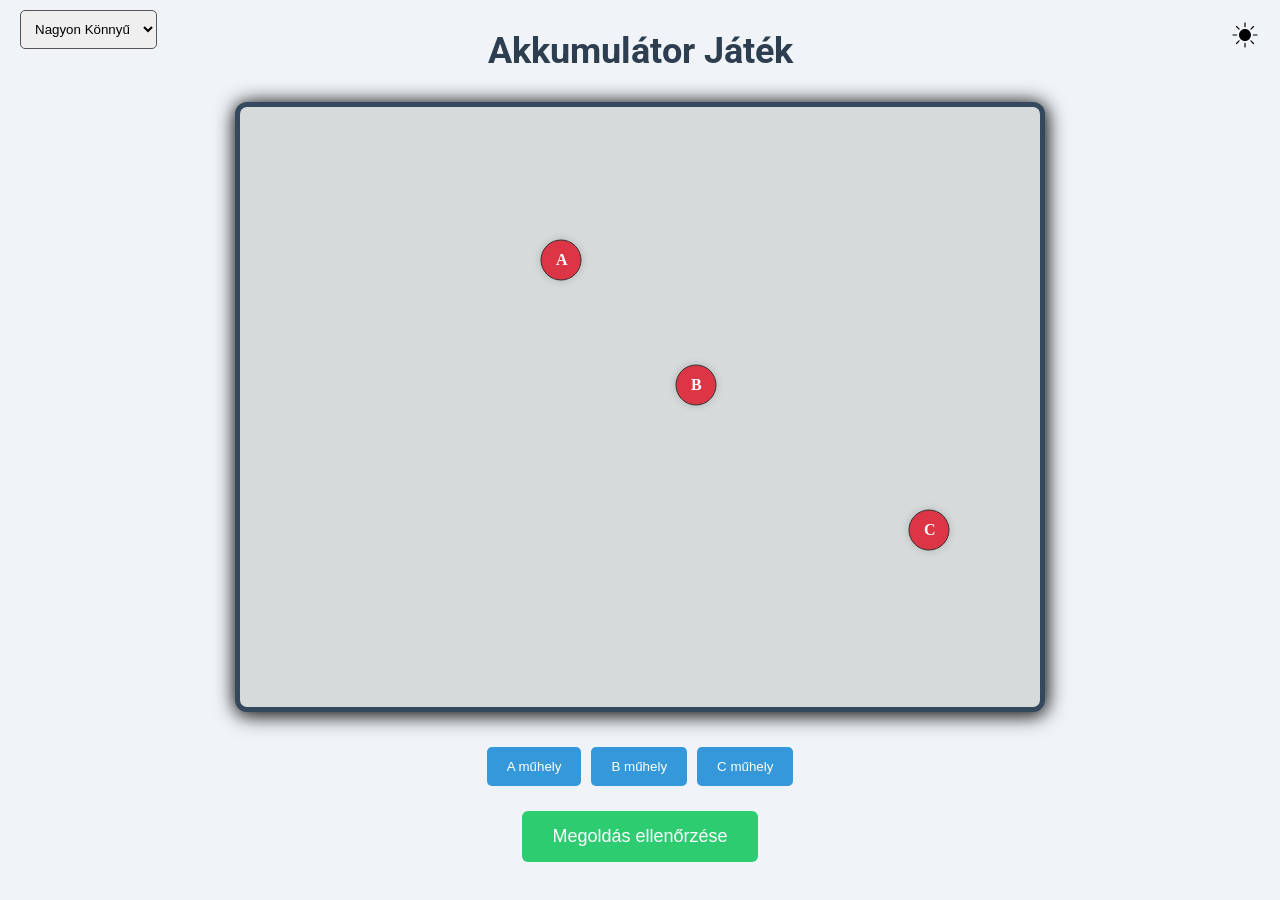
<file: javascr-canvas/oldal/index.html>
<!DOCTYPE html>
<html lang="hu">
<head>
    <meta charset="UTF-8">
    <meta name="viewport" content="width=device-width, initial-scale=1.0">
    <title>Akkumulátor Játék</title>
    <link href="https://fonts.googleapis.com/css2?family=Roboto:wght@400;700&display=swap" rel="stylesheet">
    <link rel="stylesheet" href="style.css">
</head>
<body>
    <div id="segedsegModal" class="modal">
        <div class="modal-tartalom">
            <span id="modalBezaras" class="modal-bezar">&times;</span>
            <h2 id="modalCim">Segítség, <span id="jatekosNevModal"></span>!</h2>
            <p id="modalUzenet">A vihar elvitte az áramot, segítened kell az embereknek!</p>
            <button id="modalRendben">Rendben, segítek!</button>
        </div>
    </div>
    <header>
        <h1>Akkumulátor Játék</h1>
        <button id="sotetGomb" class="sotet-kapcsolo">
            <img src="../forras/images/sun.svg" alt="Nap ikon" class="nap-ikon" width="50" height="50">
            <img src="../forras/images/moon.svg" alt="Hold ikon" class="hold-ikon" height="800" width="800">
        </button>
    </header>
    <main>
        <div id="feladvanykivalaszto">
            <select id="feladvanylista">
                <option value="1">Nagyon Könnyű</option>
                <option value="2">Könnyű</option>
                <option value="3">Közepes</option>
                <option value="4">Nehéz</option>
                <option value="5">Ultra Nehéz</option>
            </select>
            <button id="feladvanybetoltes"></button>
        </div>
        <canvas id="jatekVaszon" width="800" height="600"></canvas>
        <div id="muhelyek"></div>
        <button id="megoldasEllenorzese">Megoldás ellenőrzése</button>
        <br>
        <div id="allapot"></div>
        <script src="script.js"></script>
    </main>
</body>
</html>
</file>
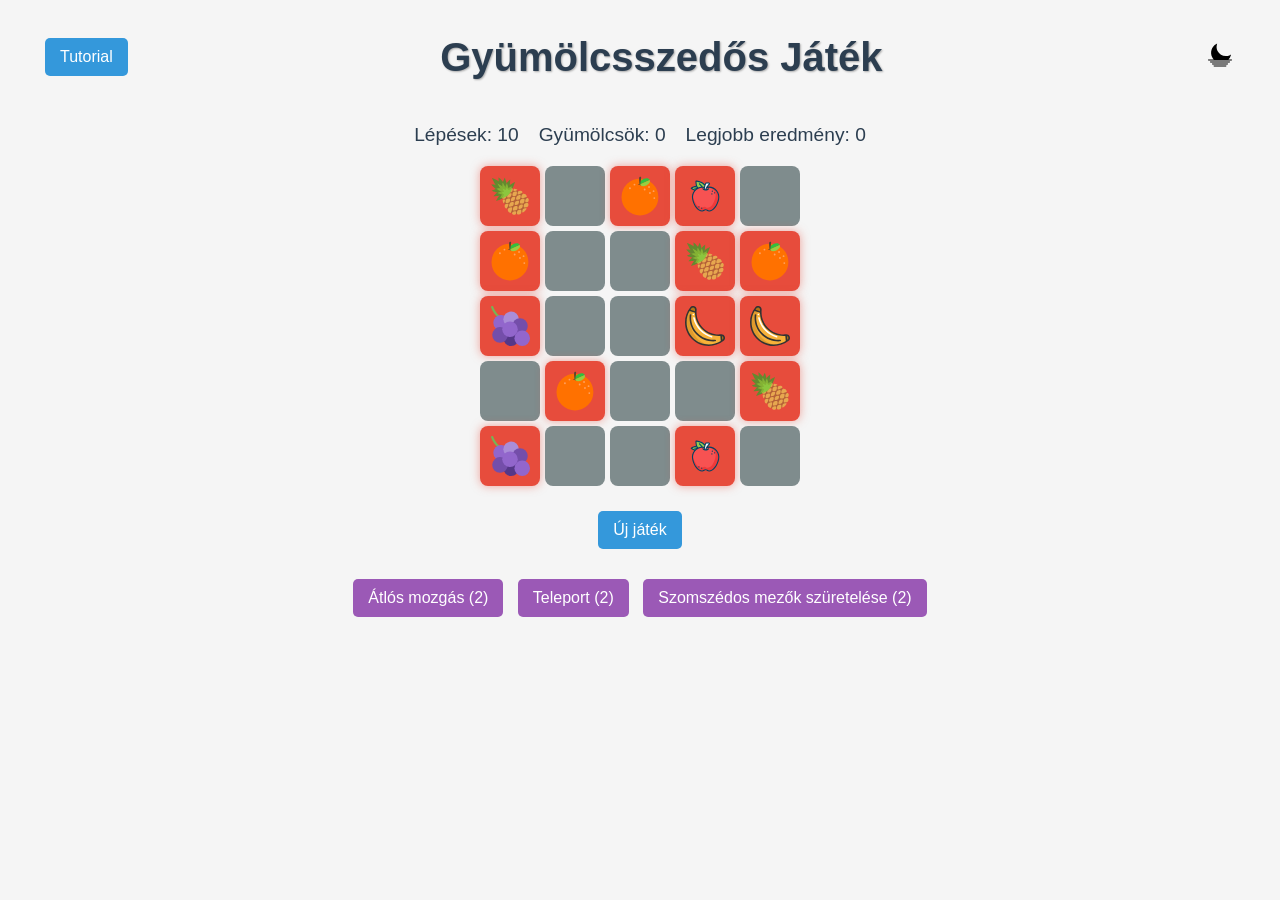
<file: javasrc-folytatás/oldal/index.html>
<!DOCTYPE html>
<html lang="hu">
<head>
    <meta charset="UTF-8">
    <meta name="viewport" content="width=device-width, initial-scale=1.0">
    <title>Gyümölcsszedős Játék</title>
    <link rel="stylesheet" href="style.css">
</head>
<body>
    <div class="fejlec">
        <button id="tutorialGomb">Tutorial</button>
        <div id="tutorialAblak" class="tutorial">
            <div class="tutorial-tartalom">
                <span id="tutorialBezarasGomb" class="bezaras">&times;</span>
                <h2>📖 Tutorial</h2>
                <ul>
                    <li>Használd a nyilakat a mozgáshoz</li>
                    <li>Szedd össze a gyümölcsöket</li>
                    <li>Használd a képességeket bölcsen</li>
                    <li>Érj el minél magasabb pontszámot!</li>
                </ul>
            </div>
        </div>
        <h1 class="focim">Gyümölcsszedős Játék</h1>
        <button id="sotetGomb" class="sotet-kapcsolo">
            <img src="../forrás/images/sun.svg" alt="Nap ikon" class="nap-ikon" width="50" height="50">
            <img src="../forrás/images/moon.svg" alt="Hold ikon" class="hold-ikon" height="800" width="800">
        </button>
    </div>
    <div id="game-info">
        <span>Lépések: <span id="lepesek">10</span></span>
        <span>Gyümölcsök: <span id="gyumolcsok">0</span></span>
        <span>Legjobb eredmény: <span id="lgjb-eredmeny">0</span></span>
    </div>
    <div id="jatekter"></div>
    <button id="ujra">Új játék</button>
    <div id="abilities">
        <button id="atlo">Átlós mozgás</button>
        <button id="teleport">Teleport</button>
        <button id="szomszed">Szomszédos mezők szüretelése</button>
    </div>
    <script src="script.js"></script>
</body>
</html>
</file>
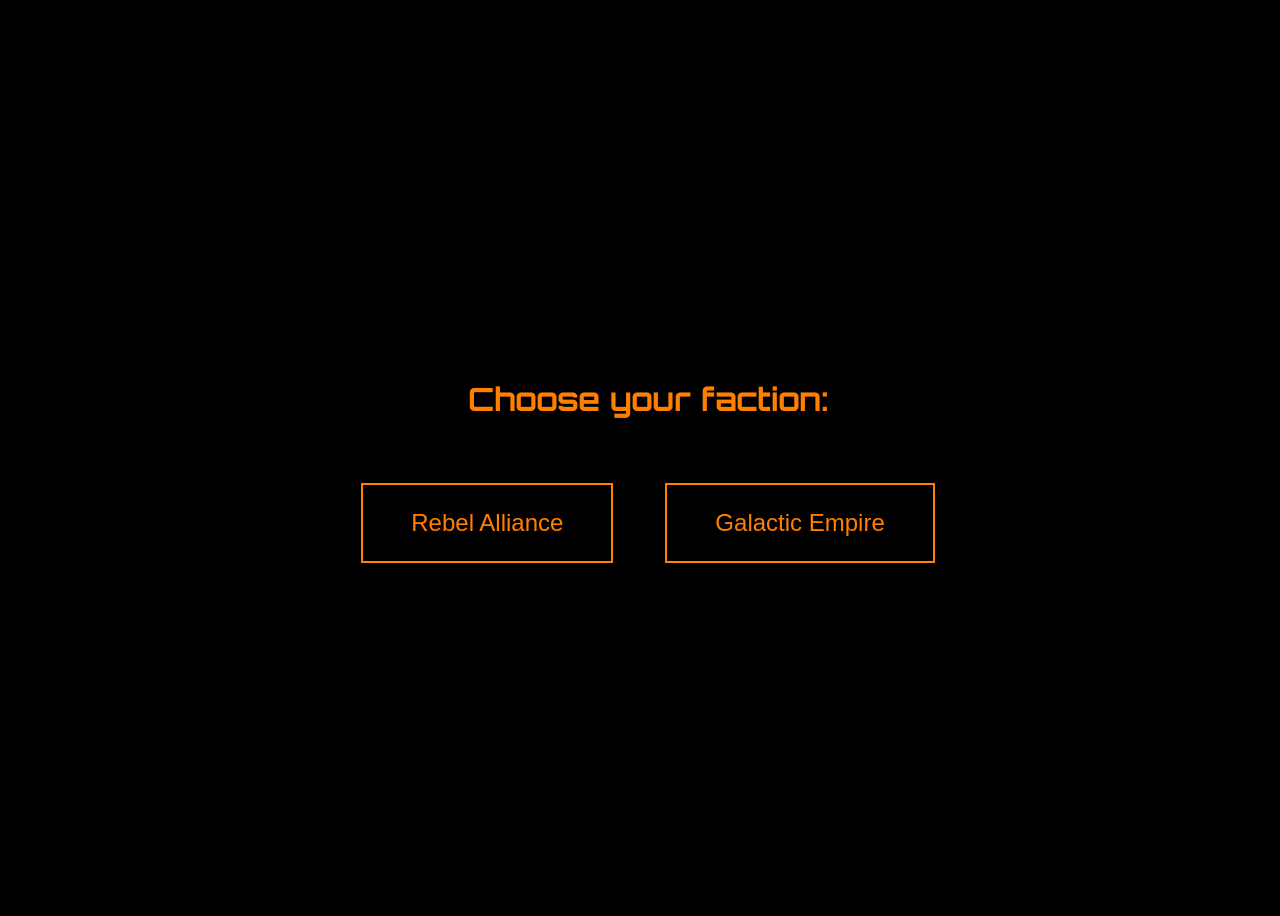
<file: 2025-2026/Vigyazz/masodik-fordulo/source/index.html>
<!DOCTYPE html>
<html lang="hu">
<head>
    <meta charset="UTF-8">
    <meta name="viewport" content="width=device-width, initial-scale=1.0">
    <link rel="stylesheet" href="CSS/style.css">
    <link rel="preconnect" href="https://fonts.googleapis.com">
    <link rel="preconnect" href="https://fonts.gstatic.com" crossorigin>
    <link href="https://fonts.googleapis.com/css2?family=Orbitron:wght@400;700&display=swap" rel="stylesheet">
    <title>Star Wars: Rebel Strike</title>
</head>
<body>

    <div class="sw-container">
        <h1 class="sw-text-intro">A long time ago in a galaxy far, far away <span class="ellipses">....</span></h1>
    
        <section class="sw-crawl">
            <p class="sw-text sw-episode">Episode IV</p>
            <h1 class="sw-text sw-title">A new hope</h1>
            <p class="sw-text">It is a period of civil war. Rebel spaceships, striking from a hidden base, have won their first victory against the evil Galactic Empire.</p>
    
            <p class="sw-text">During the battle, Rebel spies managed to steal secret plans to the Empire's ultimate weapon, the DEATH STAR, an armored space station with enough power to destroy an entire planet.</p>
    
            <p class="sw-text">Pursued by the Empire's sinister agents, Princess Leia races home aboard her starship, custodian of the stolen plans that can save her people and restore freedom to the galaxy...</p>
        </section>
    </div>

    <div id="faction-menu">
        <h2>Choose your faction:</h2>
        <div class="faction-buttons">
            <button id="rebel-button">Rebel Alliance</button>
            <button id="empire-button">Galactic Empire</button>
        </div>
    </div>

    <div id="game-screen" style="display: none;">
        <div id="tutorial-panel">
            <h2>Mission Briefing</h2>
            <div id="tutorial-content">
                <!-- Tutorial content will be loaded here by JS -->
            </div>
        </div>

        <div id="game-main">
            <div id="game-container">
                <h1 class="text-4xl font-bold my-4">Star Wars: Rebel Strike</h1>
                <div id="stats" class="text-lg">
                    <p>Probes: <span id="step-counter">0</span></p>
                </div>
                <div id="grid-container" class="grid grid-cols-12 grid-rows-12 gap-0.5 my-4"></div>
                <div id="controls" class="flex items-center gap-4">
                    <div>
                        <label for="time-attack-checkbox">Time Attack Mode:</label>
                        <input type="checkbox" id="time-attack-checkbox">
                    </div>
                    <button id="new-game-button" class="px-4 py-2 rounded">New Game</button>
                </div>
            </div>
        </div>

        <div id="scoreboard-panel">
            <h2>High Scores</h2>
            <ul id="scoreboard-list">
                <!-- Scoreboard entries will be loaded here by JS -->
            </ul>
            <div id="score-entry" style="display: none;">
                <h3>You made the list!</h3>
                <input type="text" id="player-name-input" placeholder="Enter your name" maxlength="15">
                <button id="submit-score-button">Submit Score</button>
            </div>
        </div>
    </div>

    <div id="ship-destroyed-modal">
        <div class="modal-content">
            <h2 id="modal-ship-name"></h2>
            <div id="modal-ship-icon"></div>
            <p>Destroyed!</p>
            <button id="modal-close-button">Close</button>
        </div>
    </div>

    <script src="JS/script.js"></script>
</body>
</html>
</file>
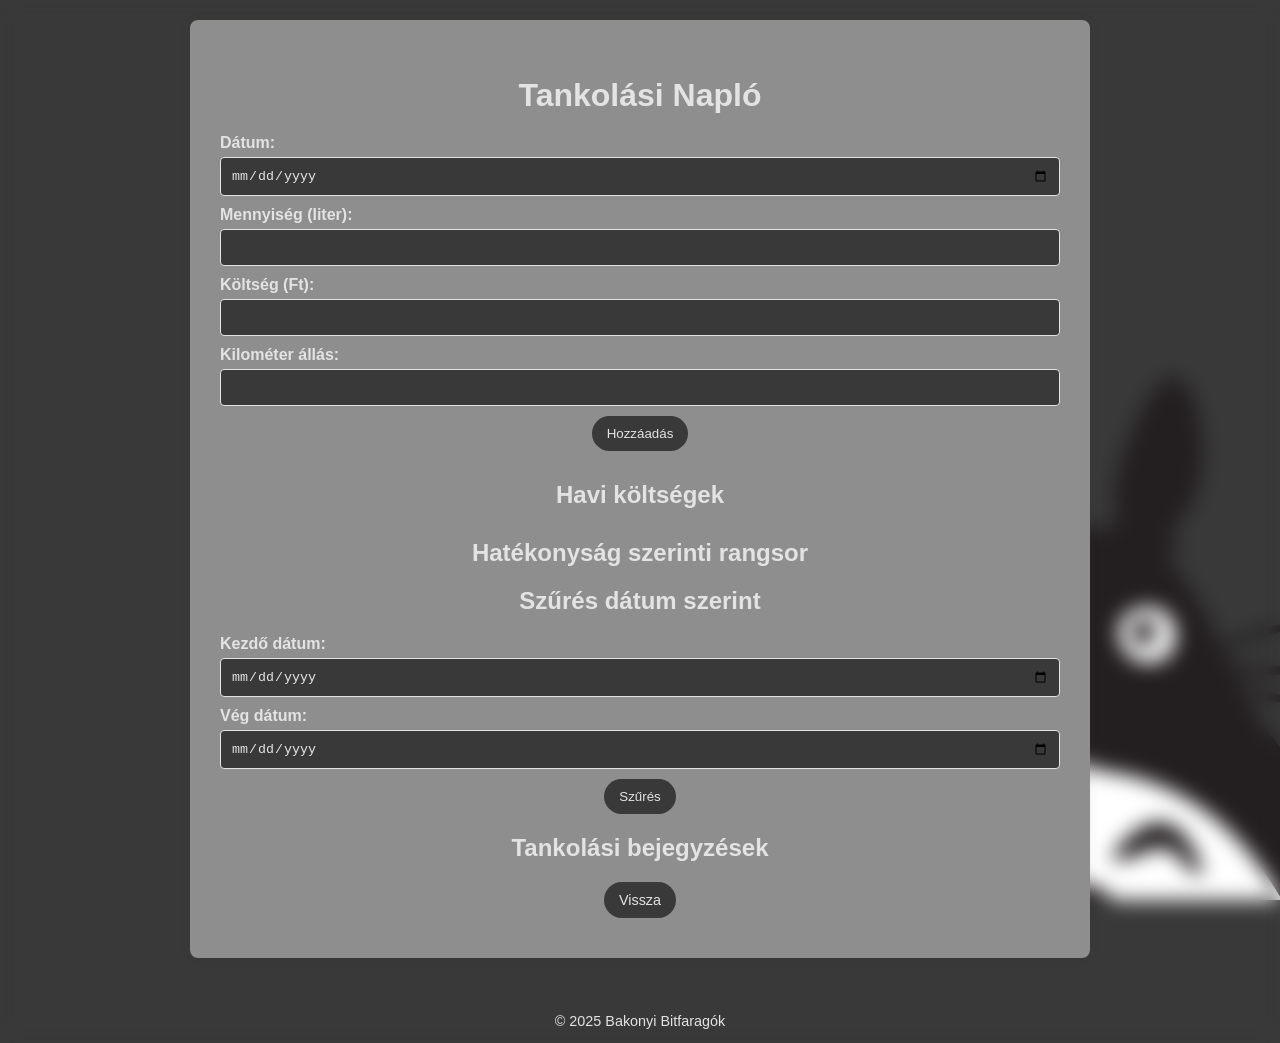
<file: 2025-2026/Vigyazz/elso-fordulo/fel2/index2.html>
<!DOCTYPE html>
<html lang="hu">
<head>
    <meta charset="UTF-8">
    <meta name="viewport" content="width=device-width, initial-scale=1.0">
    <title>Tankolási Napló</title>
    <link rel="stylesheet" href="style2.css">
</head>
<body>
    <main role="main">
        <section>
            <h1>Tankolási Napló</h1>
            <form id="tankolasForm">
                <label for="datum">Dátum:</label>
                <input type="date" id="datum" required>
                
                <label for="mennyiseg">Mennyiség (liter):</label>
                <input type="number" id="mennyiseg" step="0.01" required>
                
                <label for="koltseg">Költség (Ft):</label>
                <input type="number" id="koltseg" step="1" required>
                
                <label for="km">Kilométer állás:</label>
                <input type="number" id="km" step="1" required>
                
                <button type="submit">Hozzáadás</button>
            </form>
        </section>
        <section class="naplo-kontener">
            <h2>Havi költségek</h2>
            <div id="havi-koltsegek"></div>
            
            <h2>Hatékonyság szerinti rangsor</h2>
            <div id="hatekonysag-rangsor"></div>
        </section>
        <section>
            <h2>Szűrés dátum szerint</h2>
            <form id="datumSzuroForm">
                <label for="kezdoDatum">Kezdő dátum:</label>
                <input type="date" id="kezdoDatum" required>
                
                <label for="vegDatum">Vég dátum:</label>
                <input type="date" id="vegDatum" required>
                
                <button type="submit">Szűrés</button>
            </form>
        </section>
        <section id="tankolasi-naplo">
            <h2>Tankolási bejegyzések</h2>
        </section>
        <section class="section-vissza">
            <button class="button-vissza">
                <a class="link-vissza" href="../fel1/index1.html">Vissza</a>
            </button> 
        </section>
    </main>
    <footer>
        <p>© 2025 Bakonyi Bitfaragók</p>
    </footer>
    <script src="script2.js"></script>
</body>
</html>
</file>
<file: javascr-canvas/oldal/style.css>
* {
    user-select: none;
    -moz-user-select: none;
    -ms-user-select: none;
    box-sizing: border-box;
    transition: background-color 0.3s, color 0.3s;
}

body {
    text-align: center;
    font-family: 'Roboto', sans-serif;
    background-color: #f0f4f8;
    margin: 0;
    padding: 20px;
    color: #333;
    overflow-x: hidden;
    overflow-y: auto;
    transition: background-color 0.3s, color 0.3s;
}

body.sotet-mod {
    background-color: #121212;
    color: #e0e0e0;
}

h1 {
    color: #2c3e50;
    margin-top: 10px;
    margin-bottom: 30px;
    font-size: 36px;
    transition: color 0.3s;
}

body.sotet-mod h1 {
    color: #f0f4f8;
}

.modal {
    display: none;
    position: fixed;
    z-index: 1000;
    left: 0;
    top: 0;
    width: 100%;
    height: 100%;
    background-color: rgba(0, 0, 0, 0.5);
    overflow: auto;
}

.modal-tartalom {
    background-color: #fefefe;
    margin: 10% auto;
    padding: 20px;
    border-radius: 10px;
    width: 80%;
    max-width: 500px;
    text-align: center;
}

.modal-bezar {
    float: right;
    font-size: 24px;
    cursor: pointer;
}

.sotet-kapcsolo {
    position: absolute;
    top: 10px;
    right: 10px;
    background: none;
    border: none;
    cursor: pointer;
    padding: 10px;
    border-radius: 50%;
    transition: background-color 0.3s, transform 0.3s;
}

.sotet-kapcsolo:hover {
    background-color: rgba(0, 0, 0, 0.2);
}

.nap-ikon, .hold-ikon {
    width: 30px;
    height: 30px;
    fill: #2c3e50;
}

body.sotet-mod .nap-ikon, body:not(.sotet-mod) .hold-ikon {
    display: none;
}

body.sotet-mod .hold-ikon, body:not(.sotet-mod) .nap-ikon {
    display: inline-block;
    fill: #f0f4f8;
}

#feladvanykivalaszto {
    position: absolute;
    top: 10px;
    left: 10px;
    font-size: 18px;
    display: flex;
    align-items: center;
    margin-bottom: 20px;
    font-size: 18px;
}

#feladvanykivalaszto label, #feladvanykivalaszto select, #feladvanykivalaszto button {
    margin: 0 10px;
    padding: 10px;
    border-radius: 5px;
    border: 1px solid #3498db;
    transition: background-color 0.3s, color 0.3s;
}

body.sotet-mod #feladvanykivalaszto label, #feladvanykivalaszto select, #feladvanykivalaszto button {
    margin: 0 10px;
    padding: 10px;
    border-radius: 5px;
    border: 1px solid #555;
    transition: background-color 0.3s, color 0.3s;
}

#feladvanykivalaszto button {
    background-color: #3498db;
    color: white;
    cursor: pointer;
}

#feladvanykivalaszto button:hover {
    background-color: #2980b9;
}

#feladvanybetoltes {
    display: none;
}

#feladvanylista:hover {
    cursor: pointer;
}

body.sotet-mod #feladvanykivalaszto select, body.sotet-mod #feladvanykivalaszto button {
    background-color: #444;
    color: white;
    border-color: #555;
}

body.sotet-mod #feladvanykivalaszto select, body.sotet-mod #feladvanykivalaszto button:hover {
    background-color: #363636;
    color: white;
    border-color: #444444;
}

#jatekVaszon {
    border: 5px solid #34495e;
    border-radius: 12px;
    box-shadow: 0 5px 15px rgba(0, 0, 0, 0.2);
    display: block;
    margin: 0 auto 30px;
    background-color: #D6DADA;
    filter: drop-shadow(1px 1px 10px black);
    transition: background-color 0.3s;
}

body.sotet-mod #jatekVaszon {
    background-color: #1e1e1e;
    border-color: #555;
    filter: drop-shadow(1px 1px 10px white);
}

#muhelyek button {
    margin: 5px;
    padding: 12px 20px;
    background-color: #3498db;
    color: white;
    border: none;
    border-radius: 5px;
    cursor: pointer;
    transition: background-color 0.3s ease;
}

#muhelyek button:hover {
    background-color: #2980b9;
}

body.sotet-mod #muhelyek button {
    background-color: #555;
}

body.sotet-mod #muhelyek button:hover {
    background-color: #333;
}

#megoldasEllenorzese {
    background-color: #2ecc71;
    color: white;
    border: none;
    padding: 15px 30px;
    font-size: 18px;
    margin-top: 20px;
    border-radius: 6px;
    cursor: pointer;
    transition: background-color 0.3s ease, transform 0.3s;
}

#megoldasEllenorzese:hover {
    background-color: #27ae60;
    transform: scale(1.05);
}

body.sotet-mod #megoldasEllenorzese {
    background-color: #3c763d;
}

body.sotet-mod #megoldasEllenorzese:hover {
    background-color: #305e30;
}

#allapot {
    margin-top: 20px;
    font-size: 18px;
    padding: 12px 20px;
    background-color: #e8f4fd;
    color: #2c3e50;
    border-radius: 6px;
    display: inline-block;
    transition: background-color 0.3s;
}

#allapot:empty {
    display: none;
}


body.sotet-mod #allapot {
    background-color: #333;
    color: #f0f4f8;
}

@media (max-width: 768px) {
    #jatekVaszon {
        width: 100%;
        height: auto;
    }
    
    #megoldasEllenorzese, #feladvanykivalaszto {
        width: 100%;
    }
}
</file>
<file: javasrc-folytatás/oldal/style.css>
* {
    user-select: none;
    -moz-user-select: none;
    -ms-user-select: none;
}

body {
    font-family: 'Arial', sans-serif;
    text-align: center;
    background-color: #f5f5f5;
    margin: 0;
    padding: 20px;
    overflow-x: hidden;
    overflow-y: auto;
    transition: background-color 0.3s, color 0.3s;
}

h1 {
    color: #2c3e50;
    margin: 0;
    font-size: 2.5em;
    text-shadow: 1px 1px 2px rgba(0, 0, 0, 0.3);
}

img {
    max-width: 100%;
    height: auto;
}

.fejlec {
    display: flex;
    align-items: center;
    justify-content: space-between;
    position: relative;
    margin-bottom: 30px;
    padding: 10px 20px;
    background: transparent;
    border-radius: 8px;
}

.focim {
    flex-grow: 1;
    text-align: center;
}


.sotet-kapcsolo {
    background: none;
    border: none;
    cursor: pointer;
    padding: 8px;
    border-radius: 50%;
    transition: background-color 0.3s;
}

.sotet-kapcsolo:hover {
    background-color: rgba(0, 0, 0, 0.1);
}

.nap-ikon, .hold-ikon {
    width: 24px;
    height: 24px;
    fill: #2c3e50;
}

body:not(.sotet-mod) .nap-ikon,
body.sotet-mod .hold-ikon {
    display: none;
}

body:not(.sotet-mod) .hold-ikon,
body.sotet-mod .nap-ikon {
    display: inline-block;
}

body.sotet-mod .nap-ikon,
body.sotet-mod .hold-ikon {
    fill: #ffffff;
}

#game-info {
    margin-bottom: 20px;
    display: flex;
    justify-content: center;
    gap: 20px;
    font-size: 1.2em;
    color: #2c3e50;
}

#jatekter {
    display: grid;
    grid-template-columns: repeat(5, 60px);
    grid-template-rows: repeat(5, 60px);
    gap: 5px;
    justify-content: center;
    margin-bottom: 20px;
}

.mezo {
    position: relative;
    width: 60px;
    height: 60px;
    border-radius: 8px;
    transition: background-color 0.3s, transform 0.2s;
}

.ures {
    background-color: #7f8c8d;
}

.jatekos {
    position: relative;
}

.jatekos::after {
    content: '';
    position: absolute;
    top: 50%;
    left: 50%;
    transform: translate(-50%, -50%);
    width: 30px;
    height: 30px;
    background-color: #f39c12;
    border-radius: 50%;
    box-shadow: 0 0 15px rgba(243, 156, 18, 0.7);
    animation: glow 1.5s ease-in-out infinite alternate;
}

@keyframes glow {
    from {
        box-shadow: 0 0 5px rgba(243, 156, 18, 0.7);
    }
    to {
        box-shadow: 0 0 20px rgba(243, 156, 18, 0.7);
    }
}

button {
    padding: 10px 15px;
    margin: 5px;
    background-color: #3498db;
    color: white;
    border: none;
    border-radius: 5px;
    cursor: pointer;
    transition: background-color 0.3s, transform 0.2s;
    font-size: 1em;
}

button:hover {
    background-color: #2980b9;
}

button:active {
    transform: scale(0.95);
}

#abilities {
    margin-top: 20px;
}

#abilities button {
    background-color: #9b59b6;
}

#abilities button:hover {
    background-color: #8e44ad;
}

#tutorialGomb, #sotetGomb {
    margin-right: auto;
}

.tutorial {
    display: none;
    position: fixed;
    z-index: 1;
    left: 0;
    top: 0;
    width: 100%;
    height: 100%;
    background-color: rgba(0, 0, 0, 0.5);
}

.tutorial-tartalom {
    background-color: white;
    margin: 15% auto;
    padding: 30px;
    border: 1px solid #888;
    width: 80%;
    max-width: 500px;
    border-radius: 12px;
    box-shadow: 0 0 25px rgba(0, 0, 0, 0.3);
    position: relative;
}

.bezaras {
    position: absolute;
    top: 10px;
    right: 15px;
    color: #aaa;
    font-size: 28px;
    font-weight: bold;
    cursor: pointer;
    transition: color 0.3s;
}

.bezaras:hover {
    color: #333;
}

body.sotet-mod {
    background-color: #121212;
    color: #ffffff;
}

body.sotet-mod h1 {
    color: #ffffff;
}

body.sotet-mod #game-info {
    color: #ffffff;
}

body.sotet-mod .mezo.ures {
    background-color: #2c3e50;
}

body.sotet-mod .gyumolcs {
    background-color: #c0392b;
}

body.sotet-mod .tutorial-tartalom {
    background-color: #2c3e50;
    color: #ecf0f1;
    border: 1px solid #34495e;
}

body.sotet-mod .bezaras:hover {
    color: #ecf0f1;
}

.gyumolcs {
    background-color: #e74c3c;
    box-shadow: 0 0 10px rgba(231, 76, 60, 0.5);
    position: relative;
    width: 60px;
    height: 60px;
}

.gyumolcs::before {
    content: '';
    position: absolute;
    top: 50%;
    left: 50%;
    transform: translate(-50%, -50%);
    width: 40px;
    height: 40px;
    background-size: contain;
    background-repeat: no-repeat;
    background-position: center;
}

.gyumolcs.alma::before { background-image: url('../forrás/images/apple.svg'); }
.gyumolcs.banan::before { background-image: url('../forrás/images/banana.svg'); }
.gyumolcs.szolo::before { background-image: url('../forrás/images/grapes.svg'); }
.gyumolcs.narancs::before { background-image: url('../forrás/images/orange.svg'); }
.gyumolcs.ananasz::before { background-image: url('../forrás/images/pineapple.svg'); }
.gyumolcs.gorogdinnye::before { background-image: url('../forrás/images/watermelon.svg'); }

.atlos-opciok {
    display: flex;
    justify-content: center;
    gap: 10px;
    margin-top: 10px;
}

.atlos-opciok button {
    padding: 5px 10px;
    font-size: 0.9em;
}

.kepesseg-hasznalat {
    font-size: 0.8em;
    color: #7f8c8d;
    margin-top: 5px;
}

body.sotet-mod .kepesseg-hasznalat {
    color: #bdc3c7;
}

.ujraindit-opciok {
    display: flex;
    justify-content: center;
    gap: 10px;
    margin-top: 15px;
}

.ujraindit-opciok button {
    padding: 8px 12px;
    font-size: 0.9em;
}

.tutorial-tartalom ul {
    list-style-type: none;
    padding-left: 0;
}

.tutorial-tartalom li {
    margin-bottom: 10px;
}

@media (max-width: 768px) {
    .fejlec {
        flex-direction: column;
        align-items: center;
    }

    .focim {
        margin: 10px 0;
    }

    .fejlec > button {
        margin: 5px 0;
        width: 100%;
    }

    #tutorialGomb {
        order: 1;
        margin-bottom: 10px;
    }

    #sotetGomb {
        order: 2;
    }
}

@media (max-width: 600px) {
    .fejlec {
        flex-direction: column;
        align-items: center;
        text-align: center;
    }

    .sotet-kapcsolo {
        margin-top: 10px;
    }

    .focim {
        margin: 0;
    }

    #jatekter {
        grid-template-columns: repeat(5, 50px);
        grid-template-rows: repeat(5, 50px);
    }

    .mezo {
        width: 50px;
        height: 50px;
    }

    button {
        padding: 8px 12px;
        font-size: 14px;
    }
}

@media (max-width: 400px) {
    body {
        padding: 10px;
    }

    .fejlec {
        padding: 5px;
    }

    .focim {
        font-size: 1.2em;
    }
    
    #jatekter {
        grid-template-columns: repeat(5, 40px);
        grid-template-rows: repeat(5, 40px);
    }

    .mezo {
        width: 40px;
        height: 40px;
    }

    button {
        padding: 6px 10px;
        font-size: 12px;
    }
}
</file>
<file: 2025-2026/Vigyazz/masodik-fordulo/source/CSS/style.css>
/* Basic Setup */
:root {
    --imperial-black: #000000;
    --imperial-dark-gray: #222222;
    --imperial-gray: #333333;
    --rebel-light-gray: #cccccc;
    --rebel-orange: #ff7f00;
    --rebel-blue: #00bfff;
    --hit-red: #ff0000;
    --empire-red: #d00000;

    --sw-lightblue: #1da3ab;
	--sw-darkgreen-shadow: #00311a;
	--sw-text-primary: #d4b247;
	--sw-text-primary-shadow: #280000;
	--sw-background-color: #000000;
}

body {
    background-color: var(--sw-background-color);
    color: var(--rebel-light-gray);
    font-family: 'Orbitron', sans-serif;
    overflow: hidden; /* Re-added */
    width: 100vw;
	height: 100vh;
	height: 100dvh;
}

/* Starry Background */
body {
    background: #000 url(https://www.transparenttextures.com/patterns/stardust.png);
}

/* Faction Menu */
#faction-menu {
    display: none;
    flex-direction: column;
    align-items: center;
    justify-content: center;
    height: 100vh;
}

#faction-menu h2 {
    font-size: 2em;
    margin-bottom: 2em;
    color: var(--rebel-orange);
}

.faction-buttons button {
    font-size: 1.5em;
    padding: 1em 2em;
    margin: 0 1em;
    border: 2px solid var(--rebel-orange);
    background-color: transparent;
    color: var(--rebel-orange);
    cursor: pointer;
    transition: all 0.3s ease;
}

.faction-buttons button:hover {
    background-color: var(--rebel-orange);
    color: var(--imperial-black);
}

/* Game Screen Layout */
#game-screen {
    display: none;
    width: 100%;
    height: 100vh;
    display: grid;
    grid-template-columns: 1fr 2fr 1fr; /* Left, Center, Right */
    gap: 20px;
    padding: 20px;
}

#tutorial-panel,
#scoreboard-panel {
    background-color: rgba(0, 0, 0, 0.5);
    border: 2px solid var(--rebel-orange);
    padding: 15px;
    border-radius: 8px;
    color: var(--rebel-light-gray);
    overflow-y: auto;
}

#game-main {
    display: flex;
    flex-direction: column;
    align-items: center;
    justify-content: center;
}

#tutorial-panel h2,
#scoreboard-panel h2 {
    color: var(--rebel-orange);
    text-align: center;
    margin-bottom: 15px;
}

#scoreboard-list {
    list-style: none;
    padding: 0;
}

#scoreboard-list li {
    display: flex;
    justify-content: space-between;
    padding: 5px 0;
    border-bottom: 1px dashed rgba(255, 255, 255, 0.2);
}

#scoreboard-list li:last-child {
    border-bottom: none;
}

#score-entry {
    margin-top: 20px;
    text-align: center;
}

#score-entry input {
    width: 80%;
    padding: 8px;
    margin-bottom: 10px;
    background-color: var(--imperial-dark-gray);
    border: 1px solid var(--rebel-orange);
    color: var(--rebel-light-gray);
    border-radius: 4px;
}

#score-entry button {
    background-color: var(--rebel-orange);
    color: var(--imperial-black);
    padding: 8px 15px;
    border: none;
    border-radius: 4px;
    cursor: pointer;
}


/* Game Container */
#game-container {
    display: flex;
    flex-direction: column;
    align-items: center;
    margin: 0;
}

h1 {
    color: var(--rebel-orange);
}

#grid-container {
    display: grid;
    grid-template-columns: repeat(12, 40px);
    grid-template-rows: repeat(12, 40px);
    gap: 2px;
    background-color: var(--imperial-gray);
    border: 10px solid var(--imperial-gray);
}

.grid-cell {
    width: 40px;
    height: 40px;
    background-color: #555;
    border: 1px solid var(--imperial-dark-gray);
    display: flex;
    justify-content: center;
    align-items: center;
    font-size: 20px;
    cursor: pointer;
    color: var(--rebel-blue);
}

.grid-cell:hover {
    background-color: var(--rebel-light-gray);
}

#controls button {
    background-color: var(--rebel-orange);
    color: var(--imperial-black);
}

/* --- THEMES --- */

/* Rebel Theme (Default) */
.rebel-theme h1, .rebel-theme #faction-menu h2, .rebel-theme .faction-buttons button, .rebel-theme #tutorial-panel h2, .rebel-theme #scoreboard-panel h2, .rebel-theme #score-entry input {
    color: var(--rebel-orange);
    border-color: var(--rebel-orange);
}

.rebel-theme .faction-buttons button:hover {
    background-color: var(--rebel-orange);
    color: var(--imperial-black);
}

.rebel-theme #controls button, .rebel-theme #score-entry button {
    background-color: var(--rebel-orange);
    color: var(--imperial-black);
}

/* Empire Theme */
.empire-theme h1, .empire-theme #faction-menu h2, .empire-theme .faction-buttons button, .empire-theme #tutorial-panel h2, .empire-theme #scoreboard-panel h2, .empire-theme #score-entry input {
    color: var(--empire-red);
    border-color: var(--empire-red);
}

.empire-theme .faction-buttons button:hover {
    background-color: var(--empire-red);
    color: var(--imperial-black);
}

.empire-theme #controls button, .empire-theme #score-entry button {
    background-color: var(--empire-red);
    color: var(--imperial-black);
}


/* Ship Destroyed Modal */
#ship-destroyed-modal {
    position: fixed;
    top: 0;
    left: 0;
    width: 100%;
    height: 100%;
    background-color: rgba(0, 0, 0, 0.7);
    display: none;
    justify-content: center;
    align-items: center;
    z-index: 20;
}

.modal-content {
    background-color: var(--imperial-dark-gray);
    padding: 20px;
    border-radius: 10px;
    text-align: center;
    border: 2px solid var(--rebel-orange);
}

.empire-theme .modal-content {
    border-color: var(--empire-red);
}

#modal-ship-icon svg {
    width: 150px;
    height: 150px;
    margin: 0 auto;
}

/* New Intro CSS */
.sw-container {
	position: relative;
	width: 100%;
	height: 100%;
	perspective: 500px;
	transform-style: preserve-3d;
	overflow: hidden;
}

.sw-crawl {
	position: relative;
	width: 500px;
	margin: 0 auto;
	will-change: transform, opacity;
	transform-origin: 50% 100%;
	opacity: 0;
	visibility: hidden;
}

.sw-crawl .sw-text {
    color: var(--sw-text-primary);
    font-size: 2rem;
    line-height: 2.4rem;
    text-align: justify;
    text-shadow: 2px 2px 2px var(--sw-text-primary-shadow);
}

.sw-crawl .sw-text.sw-episode,
.sw-crawl .sw-text.sw-title {
    text-align: center;
}

.sw-crawl .sw-text.sw-episode {
    margin-bottom: 1rem;
}

.sw-crawl .sw-text.sw-title {
    margin-bottom: 4rem;
    font-size: 3.5rem;
    text-transform: uppercase;
}

.sw-text-intro {
	position: absolute;
	top: 50%;
	left: 50%;
	transform: translate(-50%, -50%);
	margin: 0;
	width: 820px;
	min-width: 820px;
	max-width: 820px;
	color: var(--sw-lightblue);
	font-size: 4rem;
	font-family: "Franklin Gothic Book", serif;
	line-height: 6rem;
	text-shadow: 2px 2px 2px var(--sw-darkgreen-shadow);
	will-change: opacity;
	opacity: 0;
	visibility: none;
}

.sw-text-intro .ellipses {
    letter-spacing: 1rem;
}
</file>
<file: 2025-2026/Vigyazz/elso-fordulo/fel2/style2.css>
body {
    font-family: 'Raleway', sans-serif;
    color: #e3e3e3;
    margin: 0;
    padding: 0;
    background-color: #393939;
    background-image: url('../forras/images/background.jpg');
    backdrop-filter: blur(10px);
    background-repeat: no-repeat; 
    background-size: cover;
    background-attachment: fixed;
    min-height: 100vh;
    display: flex;
    flex-direction: column;
    align-items: center;
}

main {
    max-width: 900px;
    width: 95%;
    margin: 20px auto;
    padding: 30px;
    background-color: #8e8e8e;
    box-shadow: 0 0 10px rgba(74, 55, 40, 0.1);
    border-radius: 8px;
    box-sizing: border-box;
}

h1 {
    font-size: 2rem;
    color: #e3e3e3;
    margin-bottom: 20px;
    text-align: center;
}

h2 {
    font-size: 1.5rem;
    color: #e3e3e3;
    text-align: center;
}

form {
    margin-bottom: 20px;
    text-align: center;
}

label {
    display: block;
    margin-bottom: 5px;
    font-weight: bold;
    color: #e3e3e3;
    text-align: left;
}

input[type="number"], input[type="date"] {
    width: 100%;
    padding: 10px;
    margin-bottom: 10px;
    border: 1px solid #e3e3e3;
    border-radius: 4px;
    background-color: #393939;
    color: #e3e3e3;
    box-sizing: border-box;
}

button {
    padding: 10px 15px;
    background-color: #393939;
    color: #e3e3e3;
    border: none;
    border-radius: 25px;
    cursor: pointer;
    transition: background-color 0.3s ease;
    margin: 0 5px;
}

button a {
    color: #e3e3e3;
    text-decoration: none;
    text-align: center;
}

button:hover {
    background-color: #8e8e8e;
}

.section-vissza {
    text-align: center;
    margin-bottom: 10px;
}

.button-vissza {
    background-color: #393939;
    border: none;
    border-radius:25px;
    cursor: pointer;
    padding: 10px 15px;
}

.link-vissza {
    color: #e3e3e3;
    text-decoration: none;
    font-size: 0.9rem;
    display: inline-block;
    position: relative;
    z-index: 1;
    padding: 2em;
    margin: -2em;
}

.naplo-kontener h2 {
    margin-top: 30px;
}

.naplo-kontener p, #tankolasi-naplo p {
    background-color: #393939;
    padding: 10px;
    border-radius: 4px;
    margin-bottom: 10px;
    text-align: left;
}

footer {
    margin-top: 20px;
    color: #e3e3e3;
    font-size: 0.9rem;
    text-align: center;
}

@media screen and (max-width: 768px) {
    main {
        width: 90%;
        padding: 20px;
    }

    h1 {
        font-size: 1.8rem;
    }

    h2 {
        font-size: 1.3rem;
    }

    input[type="number"], input[type="date"] {
        font-size: 16px;
    }
}

@media screen and (max-width: 480px) {
    main {
        width: 95%;
        padding: 15px;
    }

    h1 {
        font-size: 1.5rem;
    }

    h2 {
        font-size: 1.2rem;
    }

    .button-container {
        flex-direction: column;
        align-items: center;
    }

    button {
        width: 80%;
        margin: 5px 0;
    }
}
</file>
